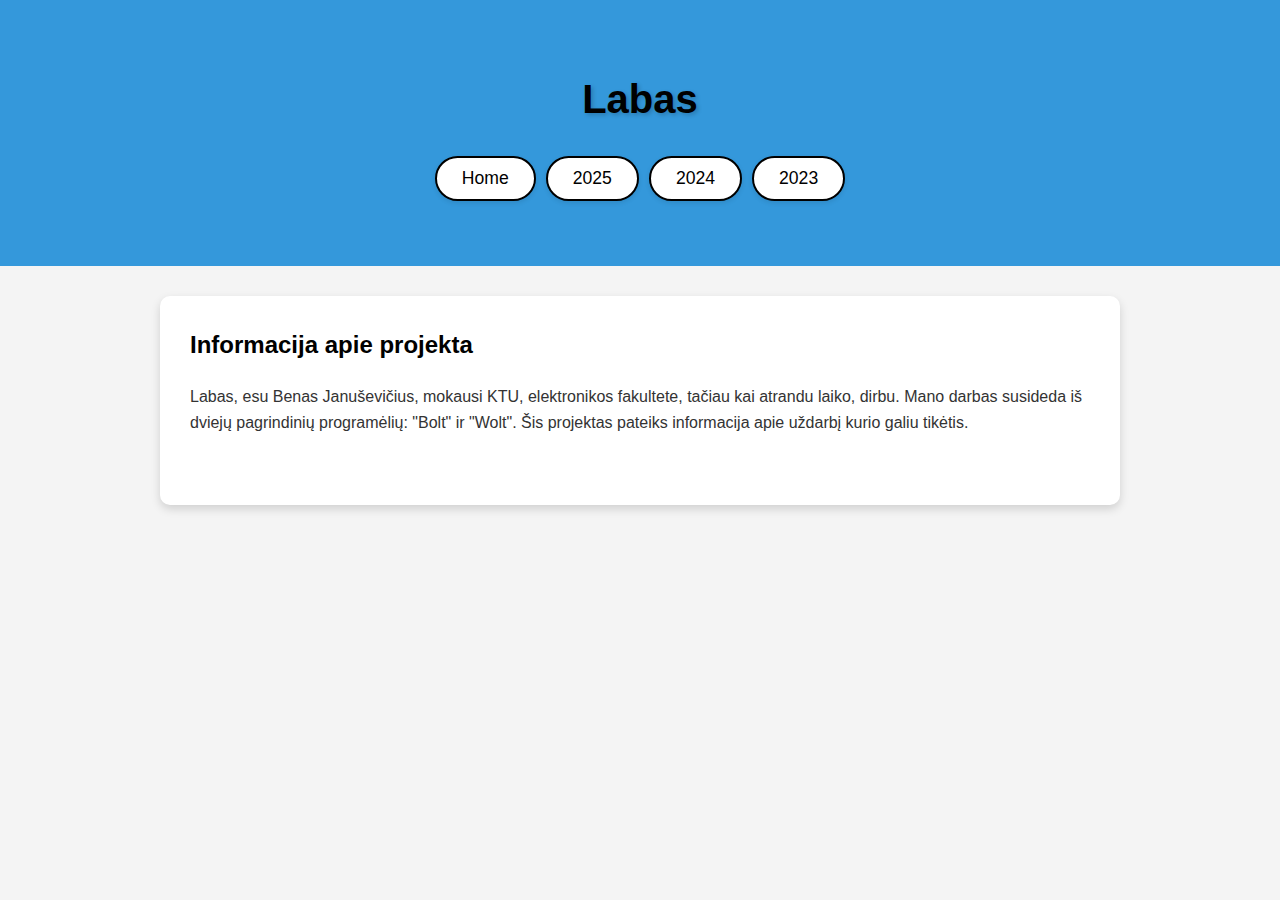
<file: index.html>
<!DOCTYPE html>
<html lang="en">
<head>
    <meta charset="UTF-8">
    <meta name="viewport" content="width=device-width, initial-scale=1.0">
    <title>Doleriai</title>
    <link rel="stylesheet" href="style.css">
</head>
<body>
    <header>
        <h1>Labas</h1>
        <nav>
            <button onclick="location.href='index.html'">Home</button>
            <button onclick="location.href='2025.html'">2025</button>
            <button onclick="location.href='2024.html'">2024</button>
            <button onclick="location.href='2023.html'">2023</button>
        </nav>
    </header>
    <main>
        <section>
            <h2>Informacija apie projekta</h2>
            <p>
                Labas, esu Benas Januševičius, mokausi KTU, elektronikos fakultete, tačiau kai atrandu laiko, dirbu.
                Mano darbas susideda iš dviejų pagrindinių programėlių: "Bolt" ir "Wolt".  
                Šis projektas pateiks informacija apie uždarbį kurio galiu tikėtis.
            </p>
        </section>
    </main>
</body>
</html>
</file>
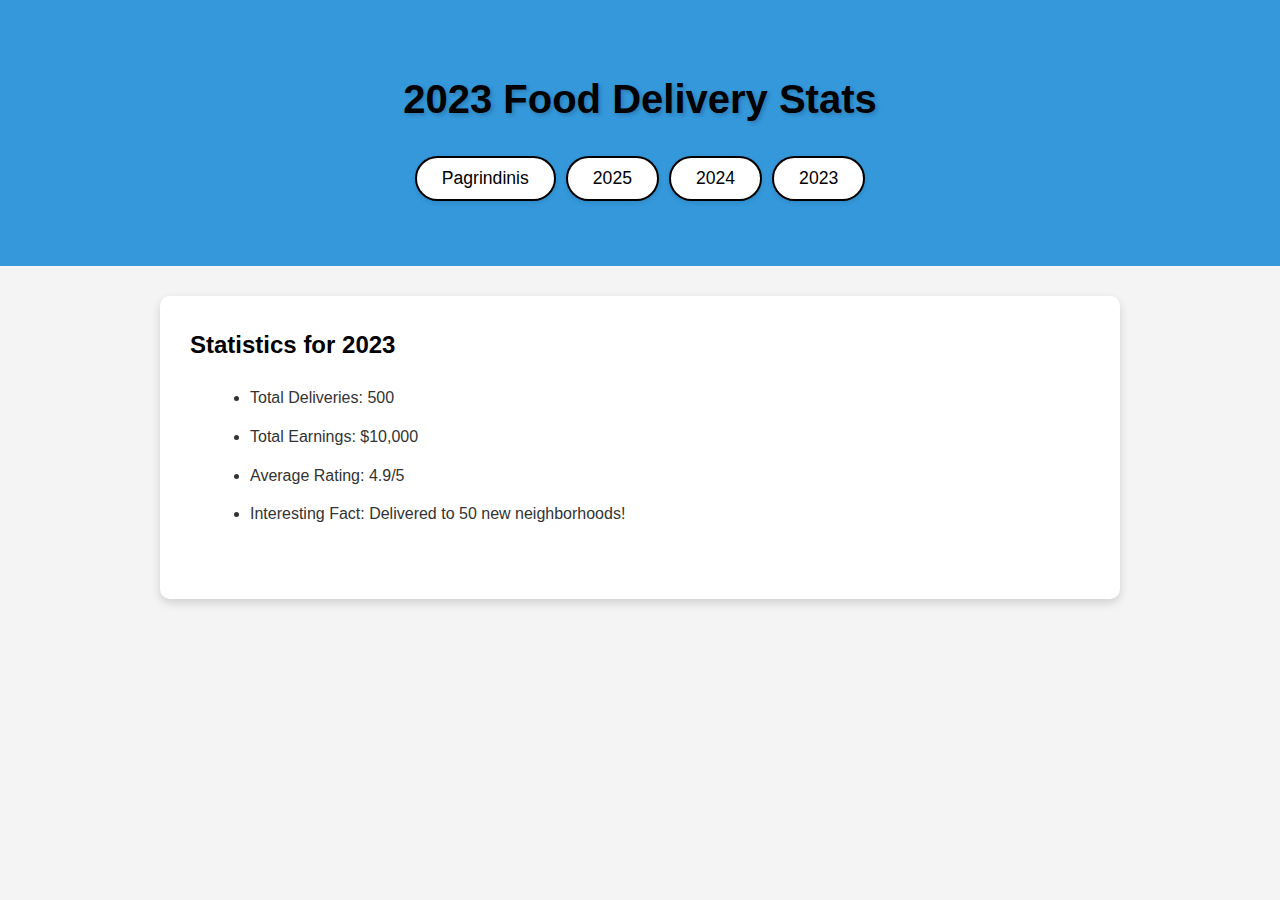
<file: 2023.html>
<!DOCTYPE html>
<html lang="en">
<head>
    <meta charset="UTF-8">
    <meta name="viewport" content="width=device-width, initial-scale=1.0">
    <title>2023 Statistics</title>
    <link rel="stylesheet" href="style.css">
</head>
<body>
    <header>
        <h1>2023 Food Delivery Stats</h1>
        <nav>
            <button onclick="location.href='index.html'">Pagrindinis</button>
            <button onclick="location.href='2025.html'">2025</button>
            <button onclick="location.href='2024.html'">2024</button>
            <button onclick="location.href='2023.html'">2023</button>
        </nav>
    </header>
    <main>
        <section>
            <h2>Statistics for 2023</h2>
            <ul>
                <li>Total Deliveries: 500</li>
                <li>Total Earnings: $10,000</li>
                <li>Average Rating: 4.9/5</li>
                <li>Interesting Fact: Delivered to 50 new neighborhoods!</li>
            </ul>
        </section>
    </main>
</body>
</html>
</file>
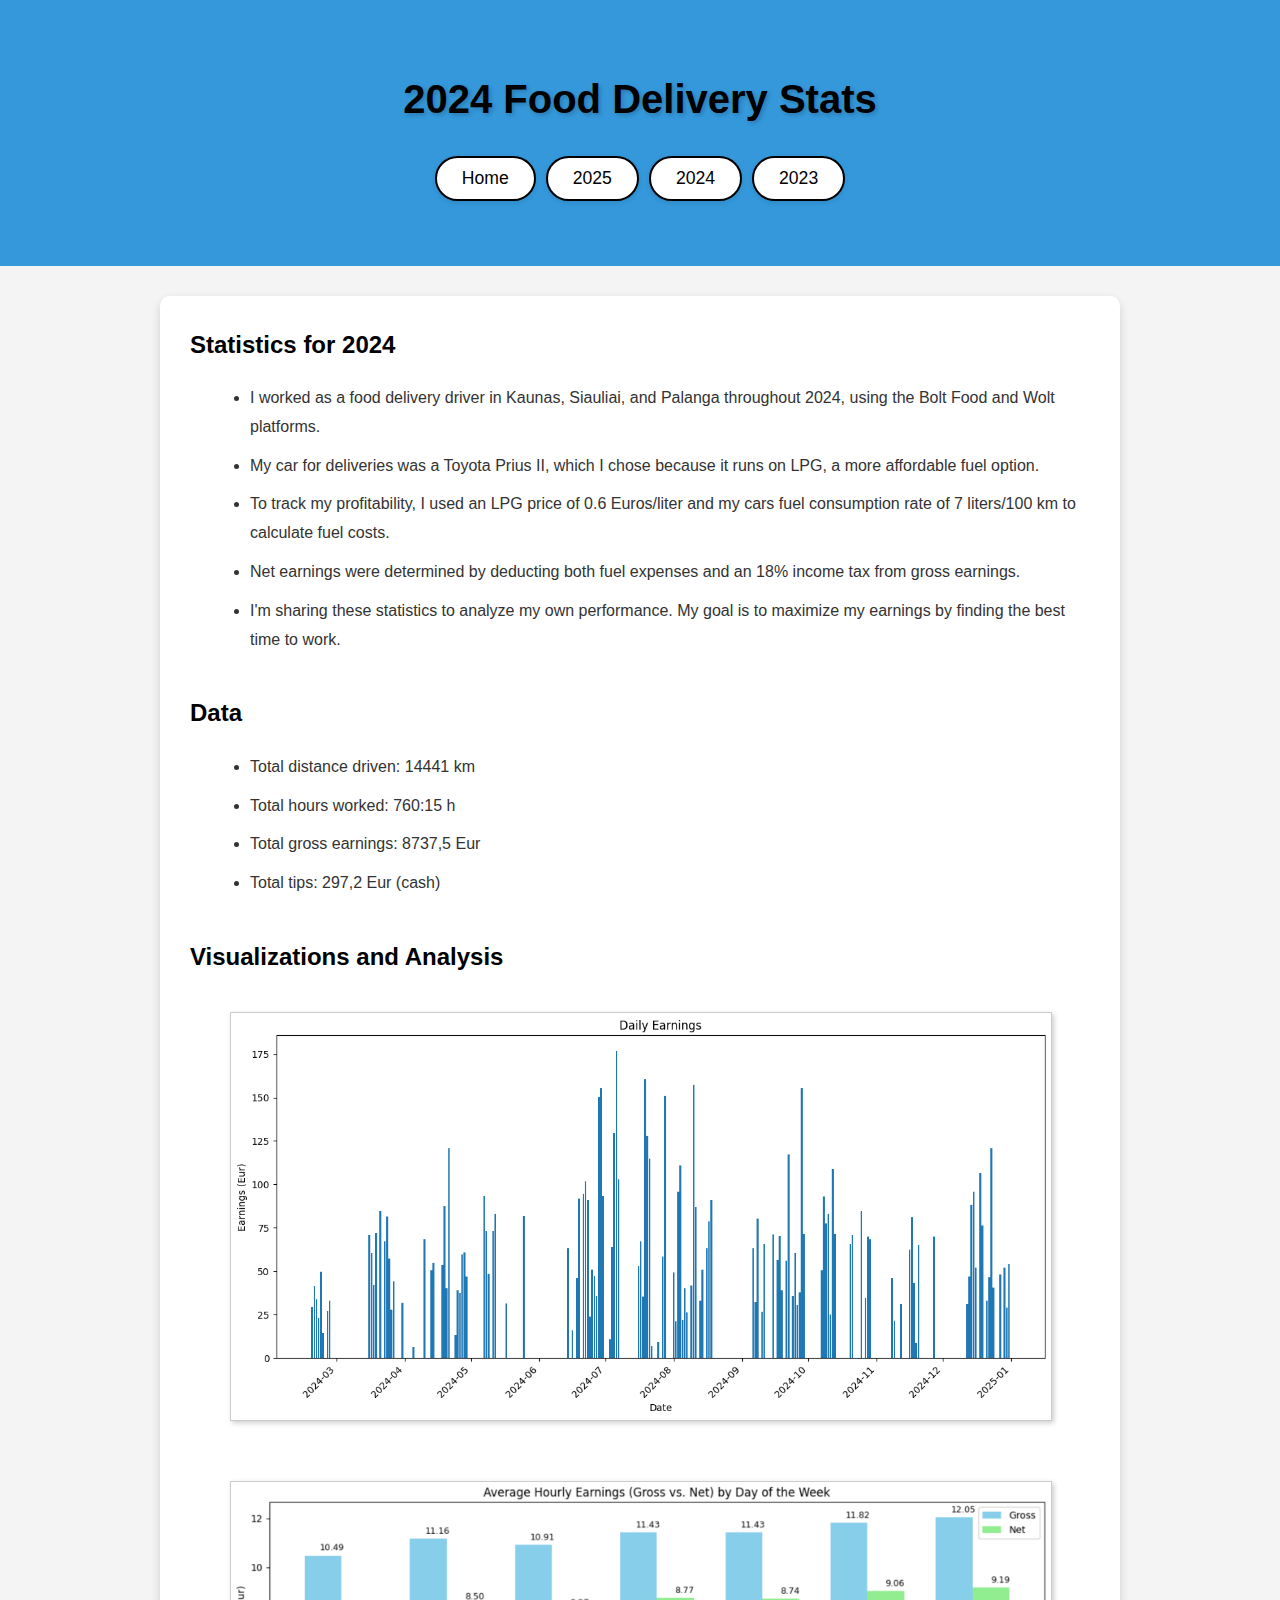
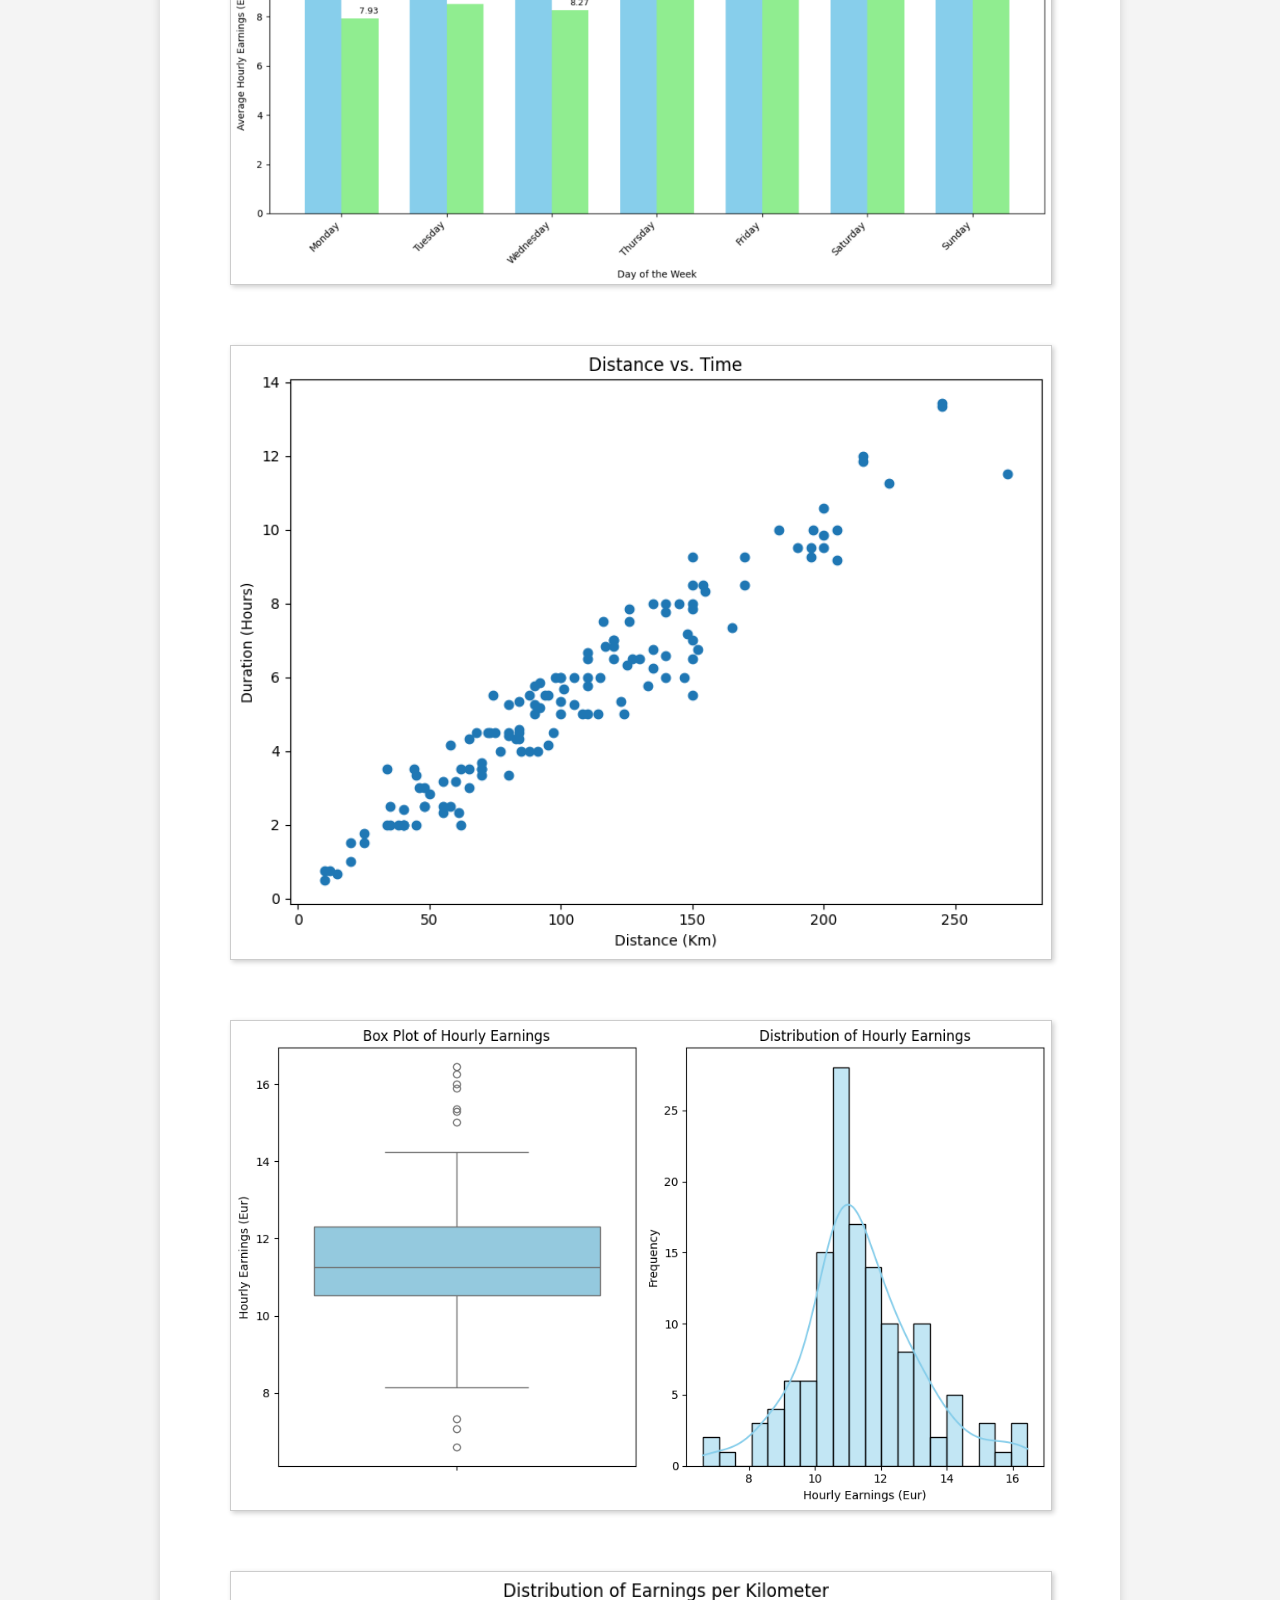
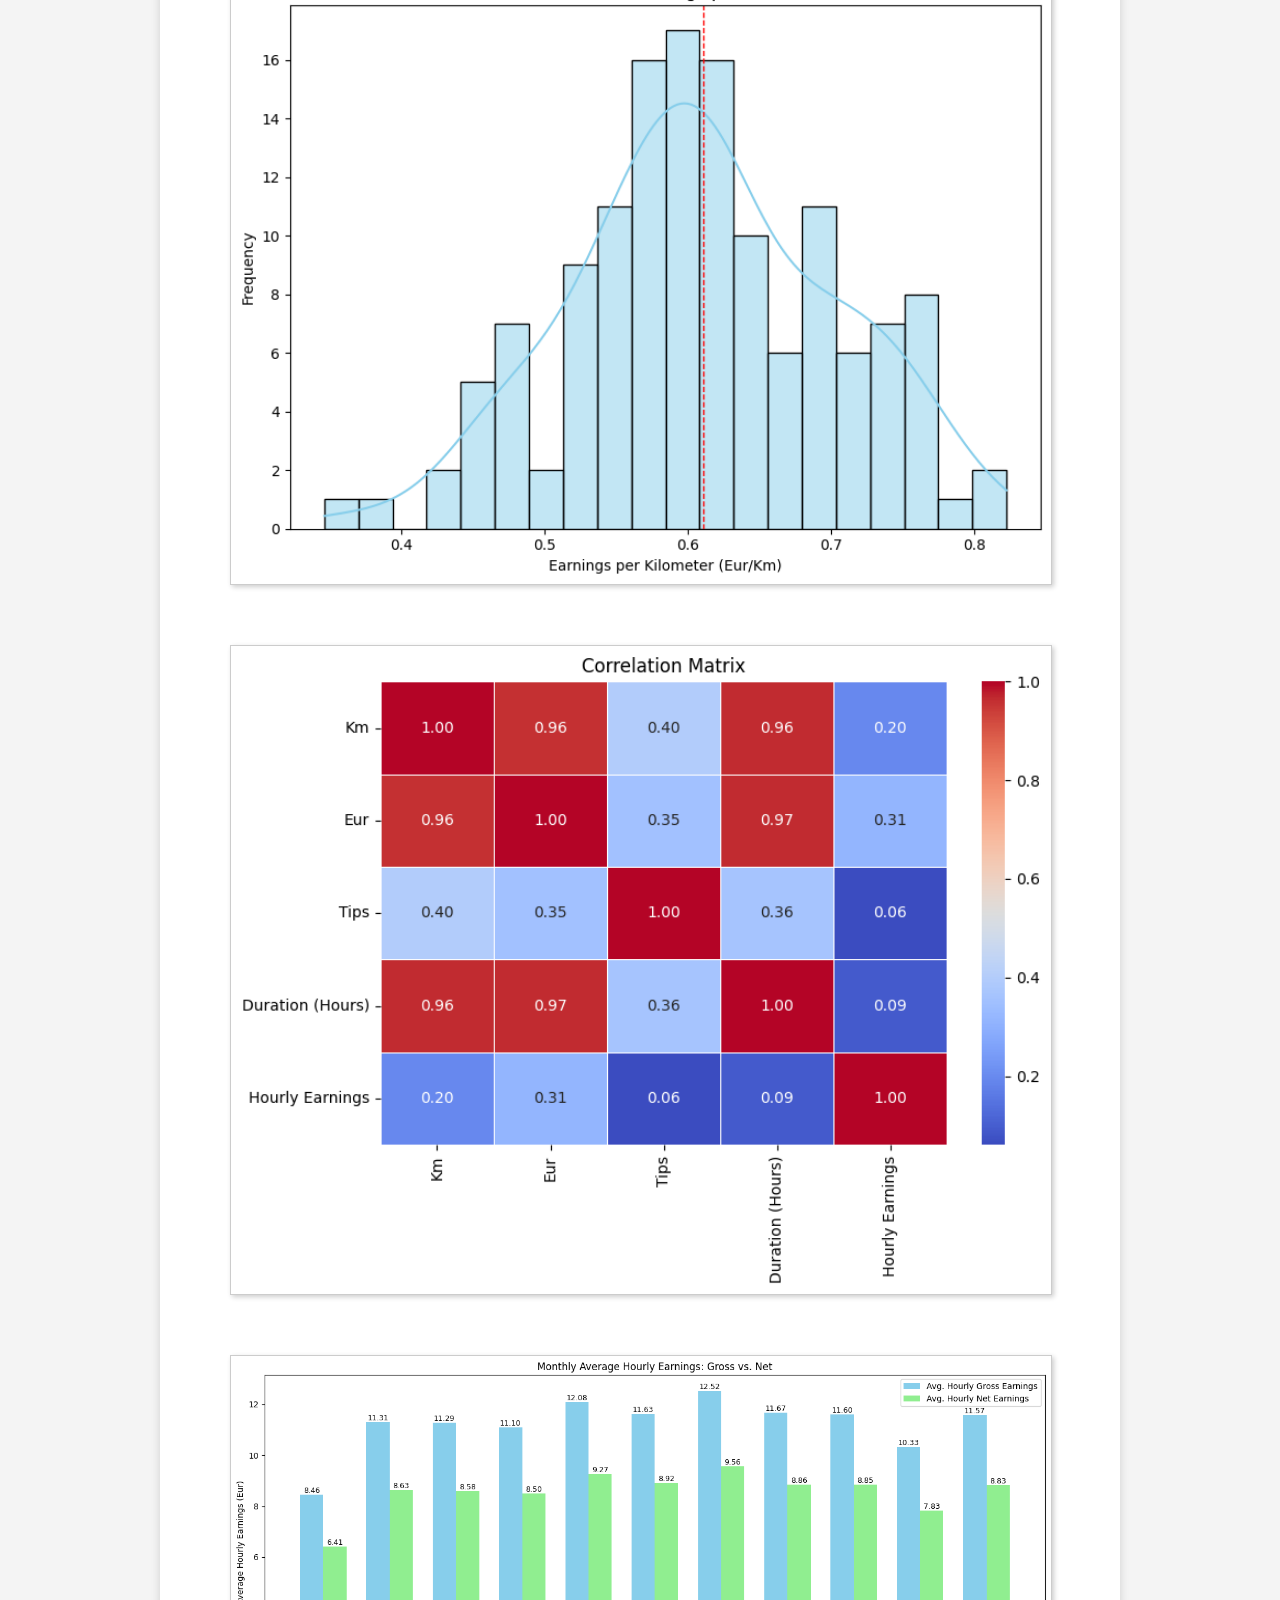
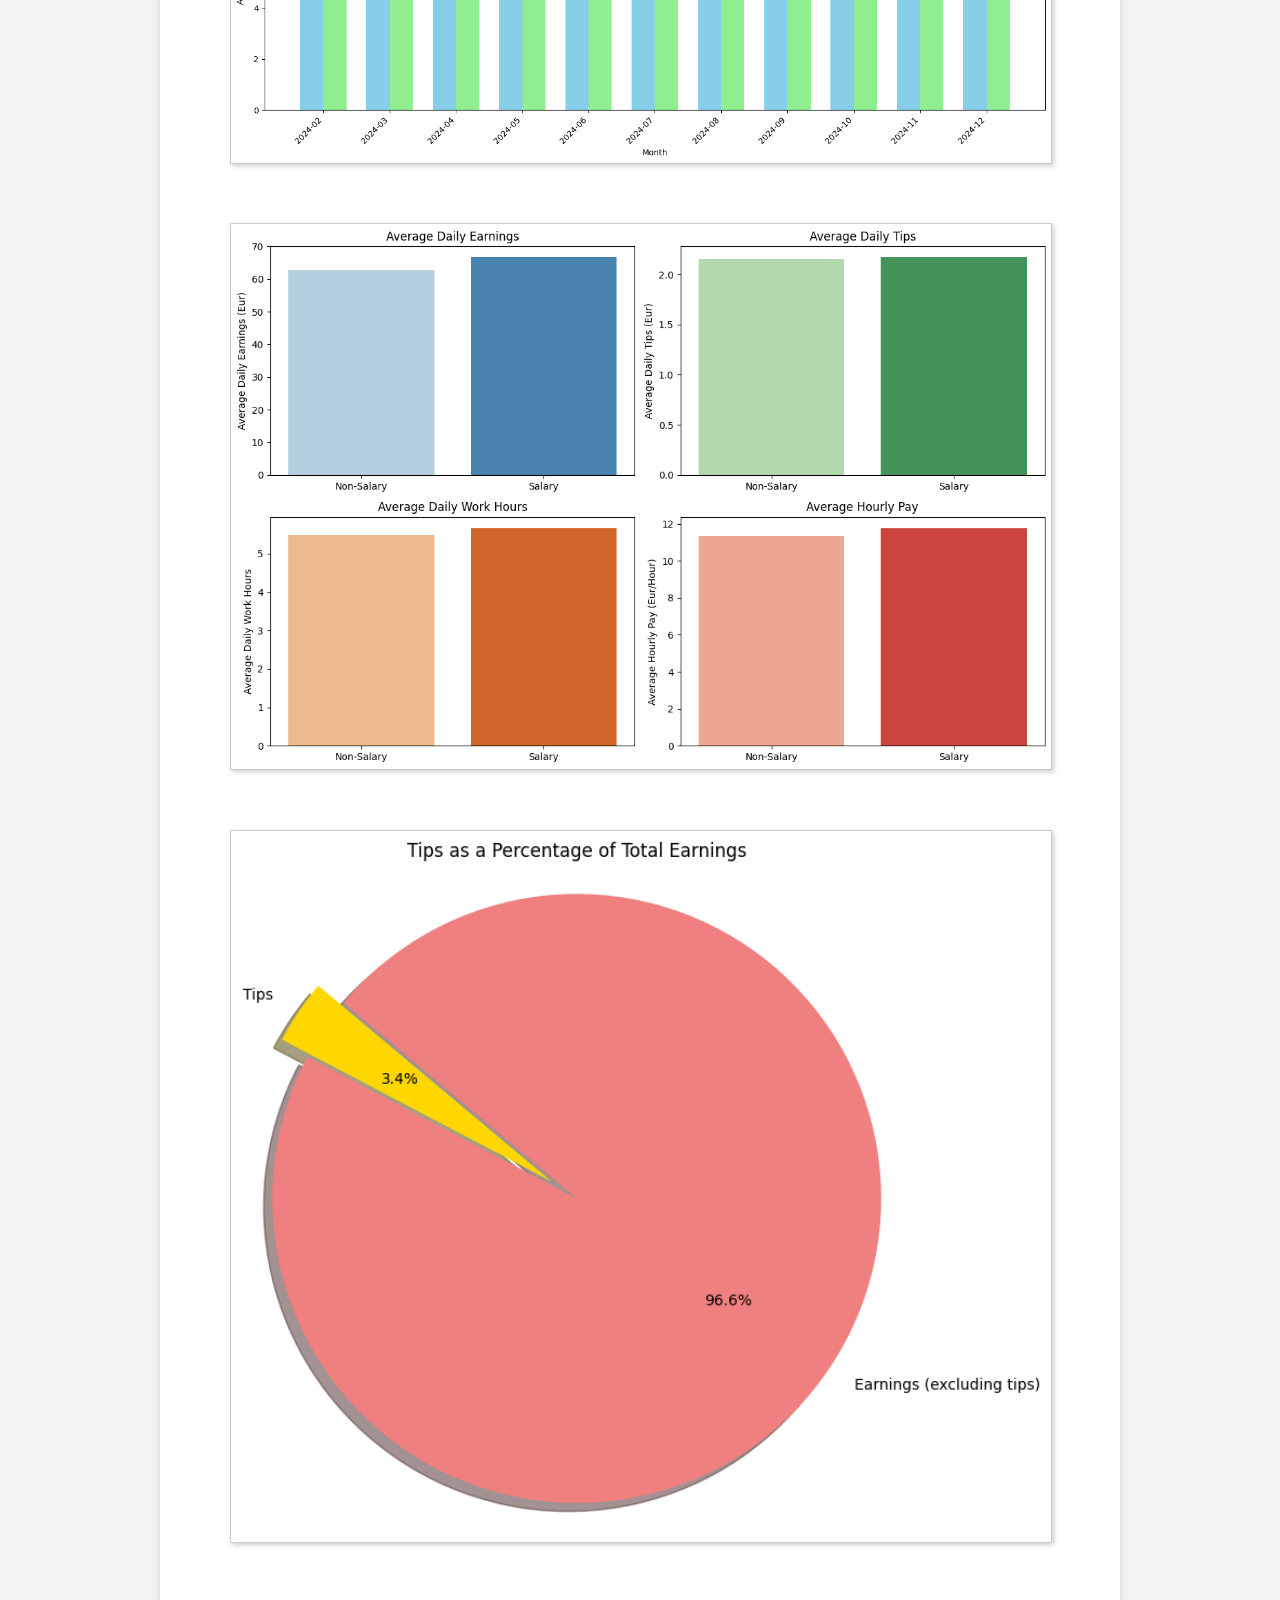
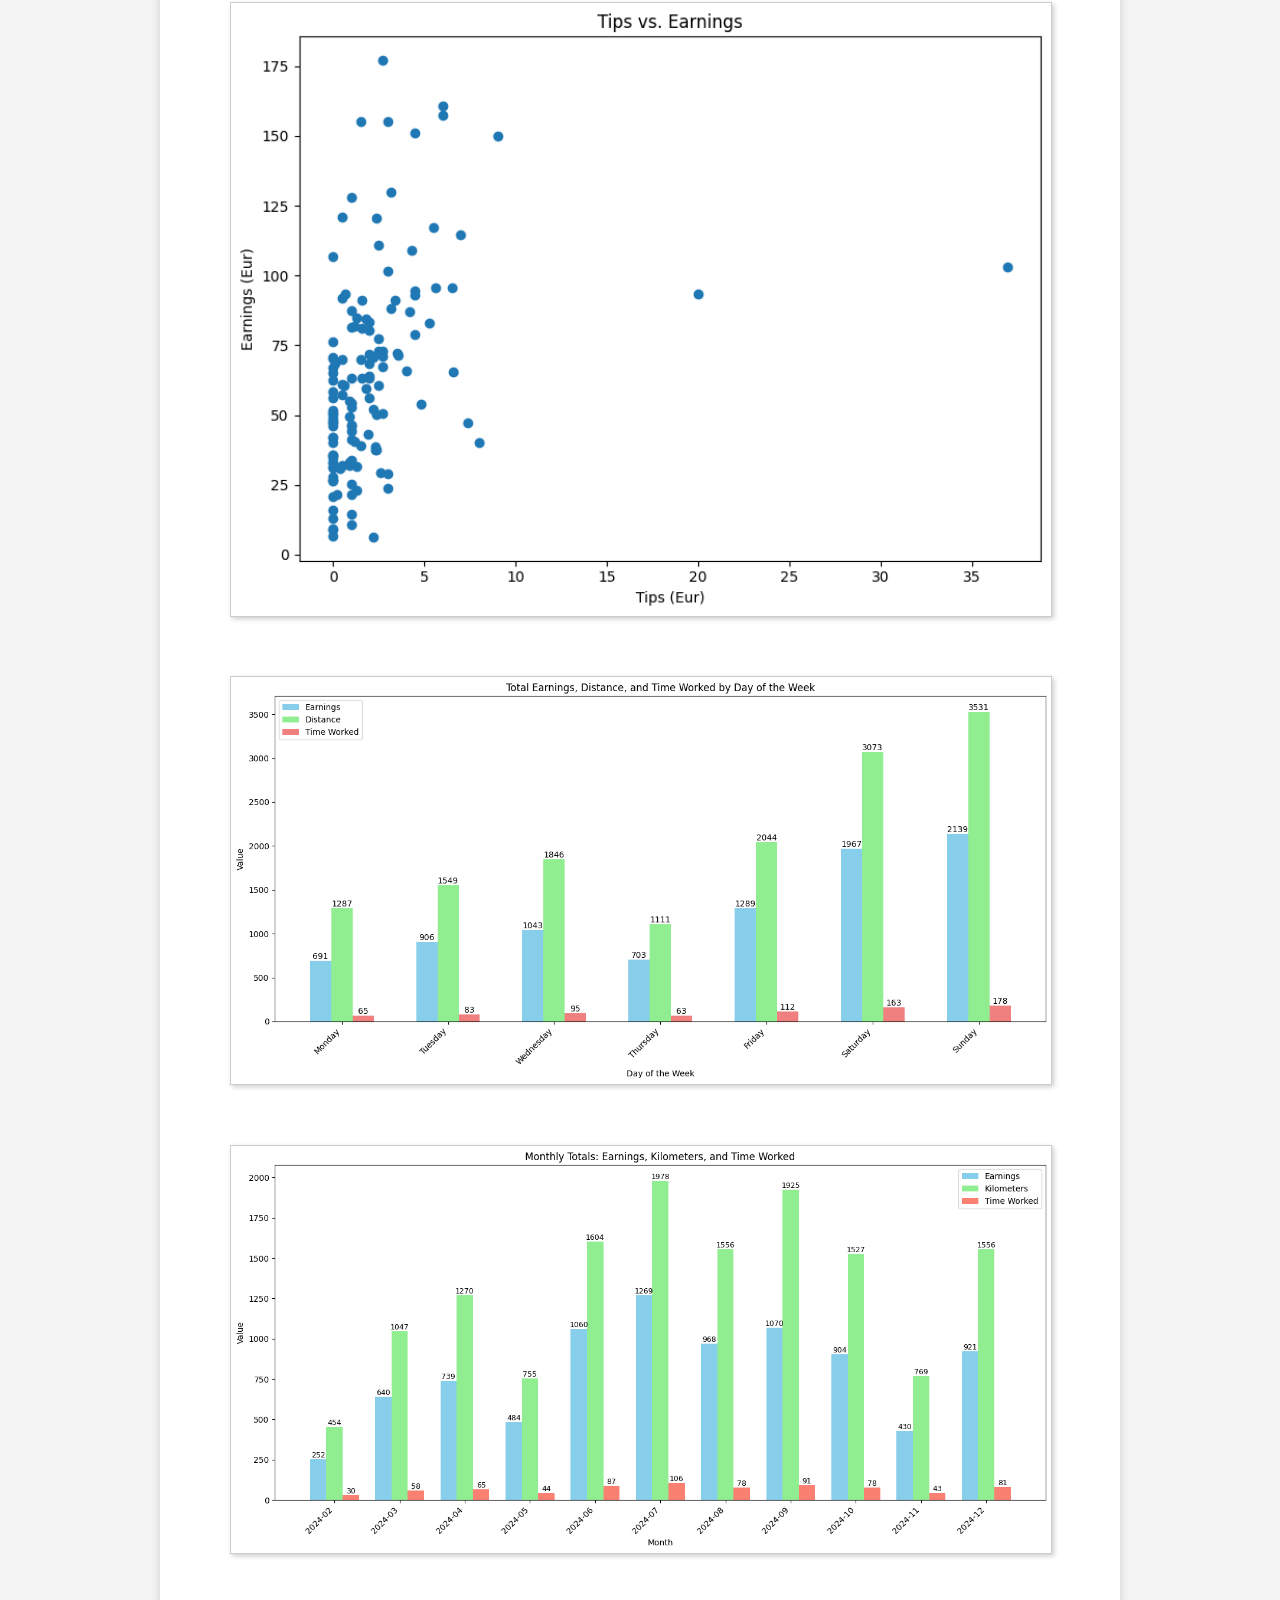
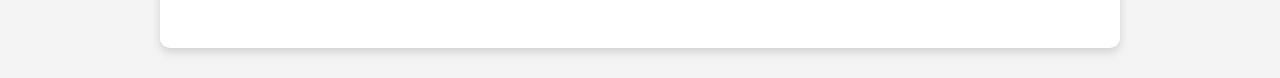
<file: 2024.html>
<!DOCTYPE html>
<html lang="en">
<head>
    <meta charset="UTF-8">
    <meta name="viewport" content="width=device-width, initial-scale=1.0">
    <title>2024 Statistics</title>
    <link rel="stylesheet" href="style.css">
</head>
<body>
    <header>
        <h1>2024 Food Delivery Stats</h1>
        <nav>
            <button onclick="location.href='index.html'">Home</button>
            <button onclick="location.href='2025.html'">2025</button>
            <button onclick="location.href='2024.html'">2024</button>
            <button onclick="location.href='2023.html'">2023</button>
        </nav>
    </header>
    <main>
        <section>
            <h2>Statistics for 2024</h2>
            <ul>
                <li>I worked as a food delivery driver in Kaunas, Siauliai, and Palanga throughout 2024, using the Bolt Food and Wolt platforms.</li>
                <li>My car for deliveries was a Toyota Prius II, which I chose because it runs on LPG, a more affordable fuel option.</li>
                <li>To track my profitability, I used an LPG price of 0.6 Euros/liter and my cars fuel consumption rate of 7 liters/100 km to calculate fuel costs.</li>
                <li>Net earnings were determined by deducting both fuel expenses and an 18% income tax from gross earnings. </li>
                <li>I'm sharing these statistics to analyze my own performance. My goal is to maximize my earnings by finding the best time to work.</li>
        </section>

        <section>
        <h2>Data</h2>
            <ul>
                <li>Total distance driven: 14441 km</li>
                <li>Total hours worked: 760:15 h</li>
                <li>Total gross earnings: 8737,5 Eur</li>
                <li>Total tips: 297,2 Eur (cash)</li>
         </section>
        
        <section>
            <h2>Visualizations and Analysis</h2>  
                <div class="image-container">
                    <figure>  
                        <img src="fotos/daily_earnings.png" alt="Daily Gross Earnings vs. Net Earnings" width="1200" height="700">
                    </figure>
                    
                    <figure>  
                        <img src="fotos/daily_gross_vs_net_earnings.png" alt="Daily Gross Earnings vs. Net Earnings" width="1000" height="500">
                    </figure>

                    <figure>  
                        <img src="fotos/distance_vs_time.png" alt="Daily Gross Earnings vs. Net Earnings" width="1000" height="500">
                    </figure>

                    <figure>  
                        <img src="fotos/distribution.png" alt="Daily Gross Earnings vs. Net Earnings" width="1000" height="500">
                    </figure>

                    <figure>  
                        <img src="fotos/earnings_per_km.png" alt="Daily Gross Earnings vs. Net Earnings" width="1000" height="500">
                    </figure>

                    <figure>  
                        <img src="fotos/matrix.png" alt="Daily Gross Earnings vs. Net Earnings" width="1000" height="500">
                    </figure>

                    <figure>  
                        <img src="fotos/monthly_daily_gross.png" alt="Daily Gross Earnings vs. Net Earnings" width="1000" height="500">
                    </figure>

                    <figure>  
                        <img src="fotos/salary.png" alt="Daily Gross Earnings vs. Net Earnings" width="1000" height="500">
                    </figure>

                    <figure>  
                        <img src="fotos/tips_percentage.png" alt="Daily Gross Earnings vs. Net Earnings" width="1000" height="500">
                    </figure>

                    <figure>  
                        <img src="fotos/tips_vs_earnings.png" alt="Daily Gross Earnings vs. Net Earnings" width="1000" height="500">
                    </figure>

                    <figure>  
                        <img src="fotos/total_day.png" alt="Daily Gross Earnings vs. Net Earnings" width="1000" height="500">
                    </figure>

                    <figure>  
                        <img src="fotos/total_month.png" alt="Daily Gross Earnings vs. Net Earnings" width="1000" height="500">
                    </figure>

                </div>
        </section>
    </main>
</body>
</html>
</file>
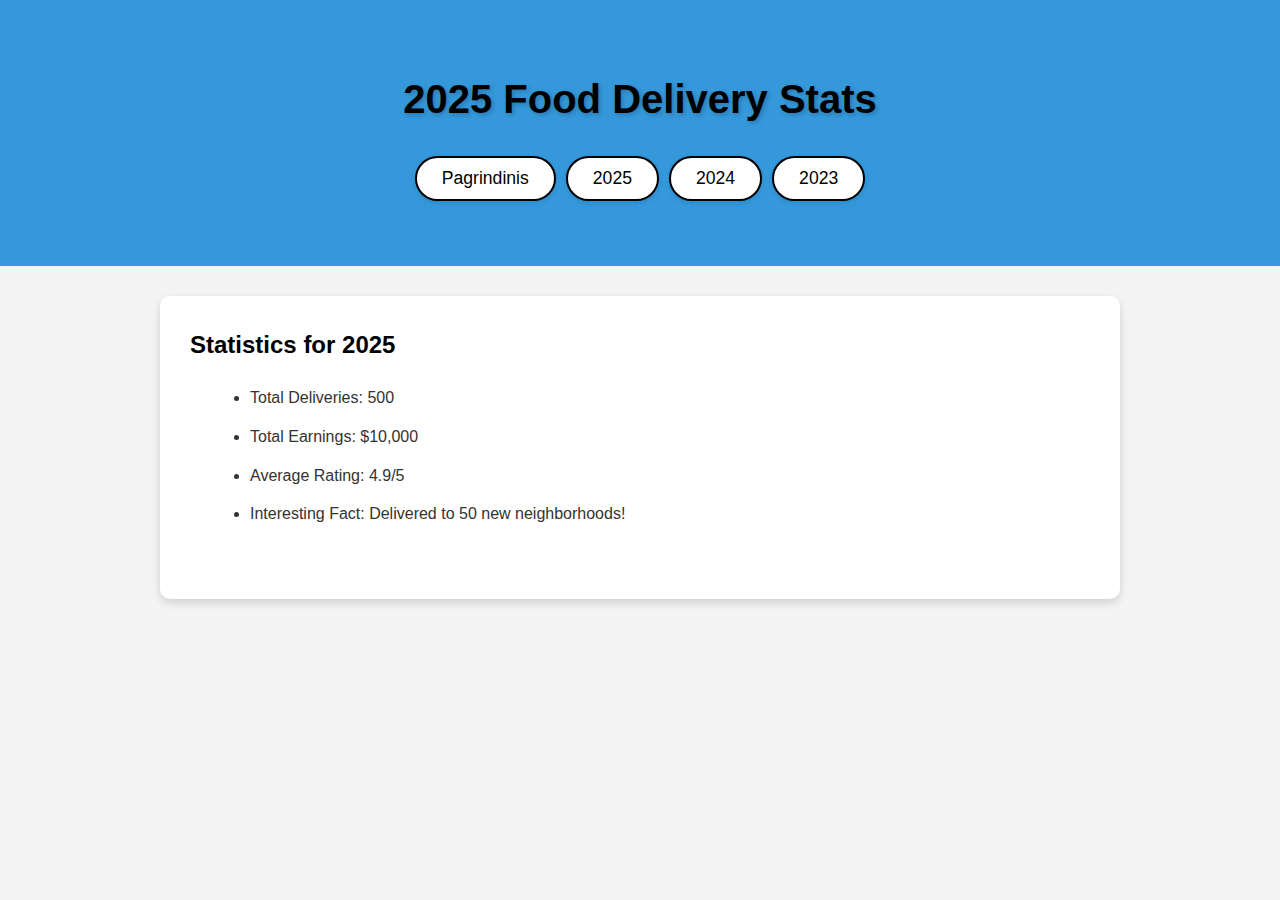
<file: 2025.html>
<!DOCTYPE html>
<html lang="en">
<head>
    <meta charset="UTF-8">
    <meta name="viewport" content="width=device-width, initial-scale=1.0">
    <title>2025 Statistics</title>
    <link rel="stylesheet" href="style.css">
</head>
<body>
    <header>
        <h1>2025 Food Delivery Stats</h1>
        <nav>
            <button onclick="location.href='index.html'">Pagrindinis</button>
            <button onclick="location.href='2025.html'">2025</button>
            <button onclick="location.href='2024.html'">2024</button>
            <button onclick="location.href='2023.html'">2023</button>
        </nav>
    </header>
    <main>
        <section>
            <h2>Statistics for 2025</h2>
            <ul>
                <li>Total Deliveries: 500</li>
                <li>Total Earnings: $10,000</li>
                <li>Average Rating: 4.9/5</li>
                <li>Interesting Fact: Delivered to 50 new neighborhoods!</li>
            </ul>
        </section>
    </main>
</body>
</html>
</file>
<file: style.css>
body {
    font-family: 'Segoe UI', Tahoma, Geneva, Verdana, sans-serif; /* More modern font */
    margin: 0;
    padding: 0;
    background-color: #f4f4f4; /* Updated background color */
    color: #333;
    line-height: 1.6; /* Improved readability */
}

header {
    background-color: #3498db; /* Updated color */
    color: white;
    text-align: center;
    padding: 40px 20px; /* Increased padding */
    position: relative; /* For potential absolute positioning inside */
}

header h1 {
    font-size: 2.5em; /* Increased font size */
    margin-bottom: 10px; /* Added space below */
    text-shadow: 2px 2px 4px rgba(0, 0, 0, 0.2); /* Subtle text shadow */
}

nav {
    margin: 20px 0;
    display: flex; /* Use flexbox */
    justify-content: center; /* Center buttons horizontally */
    flex-wrap: wrap; /* Allow buttons to wrap */
}

nav button {
    background-color: white;
    color: #000000;
    border: 2px solid #000000;
    border-radius: 25px; /* More rounded corners */
    padding: 10px 25px; /* Increased padding */
    margin: 5px; /* Adjusted margin */
    font-size: 1.1em; /* Slightly larger font */
    cursor: pointer;
    transition: all 0.3s ease; /* Smoother transition */
    box-shadow: 0 2px 5px rgba(0, 0, 0, 0.1); /* Subtle shadow */
}

nav button:hover {
    background-color: #007bff;
    color: white;
    box-shadow: 0 4px 8px rgba(0, 0, 0, 0.2); /* Increased shadow on hover */
    transform: translateY(-2px); /* Slightly raise button on hover */
}

main {
    margin: 30px auto; /* Centered content with auto margin */
    max-width: 900px; /* Limit content width */
    padding: 30px;
    background: white;
    border-radius: 10px;
    box-shadow: 0 4px 10px rgba(0, 0, 0, 0.15); /* Increased shadow */
}

h1, h2 {
    color: #000000;
}

h2 {
    margin-top: 0; /* Reduce space above h2 */
}

section {
    margin-bottom: 40px; /* Increased space between sections */
}

ul {
    list-style: disc; /* Changed to disc style */
    margin-left: 20px; /* Indent list items */
    line-height: 1.8; /* Increased line height */
}

li {
    margin-bottom: 10px; /* Space between list items */
}

/* Image container styles (from previous example) */
.image-container {
    display: flex;
    flex-wrap: wrap;
    justify-content: space-around;
    gap: 20px;
}

.image-container figure {
    text-align: center;
}

.image-container img {
    max-width: 100%;
    height: auto;
    border: 1px solid #ccc;
    box-shadow: 2px 2px 5px rgba(0, 0, 0, 0.2);
}

.image-container figcaption {
    margin-top: 5px;
    font-size: 0.9em;
    color: #555;
}
</file>
